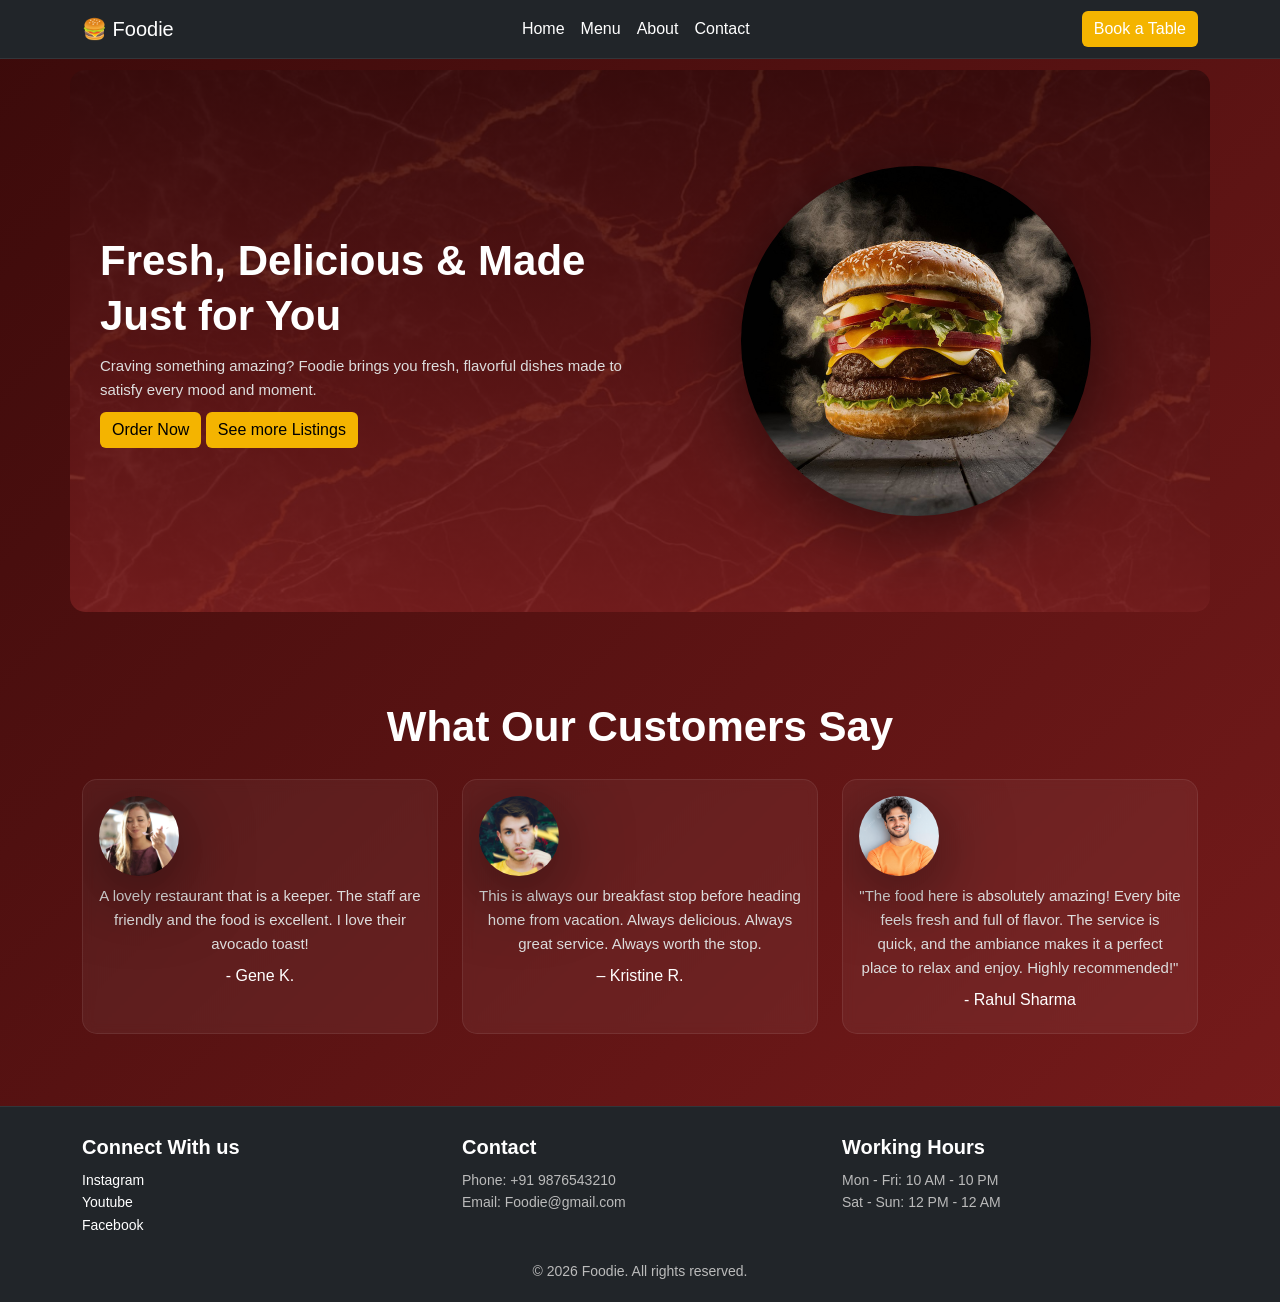
<file: index.html>
<!DOCTYPE html>
<html lang="en">

<head>
  <meta charset="UTF-8">
  <meta name="viewport" content="width=device-width, initial-scale=1.0">
  <title>Foodie</title>
  <link href="https://cdn.jsdelivr.net/npm/bootstrap@5.3.3/dist/css/bootstrap.min.css" rel="stylesheet">
  <link rel="stylesheet" href="landingpage.css">
</head>

<body>
  <nav class="navbar navbar-expand-lg navbar-dark fixed-top bg-dark">
    <div class="container">
      <a class="navbar-brand" href="index.html">🍔 Foodie</a>
      <button class="navbar-toggler ms-auto" type="button" data-bs-toggle="collapse" data-bs-target="#navbarnav">
        <span class="navbar-toggler-icon"></span>
      </button>
      <div class="collapse navbar-collapse" id="navbarnav">
        <ul class="navbar-nav mx-auto">
          <li class="nav-item"><a class="nav-link" href="index.html">Home</a></li>
          <li class="nav-item"><a class="nav-link" href="Menu.html">Menu</a></li>
          <li class="nav-item"><a class="nav-link" href="About.html">About</a></li>
          <li class="nav-item"><a class="nav-link" href="Contact.html">Contact</a></li>
        </ul>
        <a class="btn btn-warning" href="book_table.html">Book a Table</a>
      </div>
    </div>
  </nav>
  <section class="container py-5 hero-bg">
    <div class="row align-items-center my-5">

      <!-- LEFT -->
      <div class="col-md-6">
        <h2>Fresh, Delicious & Made Just for You</h2>
        <p>
          Craving something amazing? Foodie brings you fresh, flavorful dishes made to satisfy every mood and moment.
        </p>
        <a href="Menu.html" class="btn btn-warning">Order Now</a>
        <a href="Menu.html" class="btn btn-warning">See more Listings</a>
      </div>

      <!-- RIGHT -->
      <div class="col-md-6 text-center">
        <img src="./images/burger/Home-burger-image.jpg!bw700" class="img-fluid rounded-circle" width="350">
      </div>

    </div>
  </section>

  <!-- Testimonial cards -->

  <section class="container py-5 my-3">
    <h2 class="text-center mb-4">What Our Customers Say</h2>
    <div class="row">
      <div class="col-md-4 d-flex mb-2">
        <div class="card p-3 text-center w-100">
          <img src="./images/client1.jpg" class="rounded-circle mb-2" width="80">
          <p>A lovely restaurant that is a keeper. The staff are friendly and the food is excellent. I love their
            avocado toast!</p>
          <h6>- Gene K.</h6>
        </div>
      </div>
      <div class="col-md-4 d-flex mb-2">
        <div class="card p-3 text-center w-100">
          <img src="./images/client2.jpg" class="rounded-circle mb-2" width="80">
          <p>This is always our breakfast stop before heading home from vacation. Always delicious. Always great
            service. Always worth the stop.</p>
          <h6>– Kristine R.</h6>
        </div>
      </div>
      <div class="col-12 col-md-4 d-flex mb-2">
        <div class="card p-3 text-center w-100">
          <img src="./images/client-3.jpg" class="rounded-circle mb-2" width="80">
          <p>
            "The food here is absolutely amazing! Every bite feels fresh and full of flavor.
            The service is quick, and the ambiance makes it a perfect place to relax and enjoy.
            Highly recommended!"
          </p>
          <h6>- Rahul Sharma</h6>
        </div>
      </div>
    </div>
  </section>

  <footer class="bg-dark text-white mt-auto">
    <div class="container">
      <div class="row text-center text-md-start">

        <!-- Connect -->
        <div class="col-md-4 my-2">
          <h5>Connect With us</h5>
          <p><a href="#" class="text-decoration-none text-white">Instagram</a></p>
          <p><a href="#" class="text-decoration-none text-white">Youtube</a></p>
          <p><a href="#" class="text-decoration-none text-white">Facebook</a></p>
        </div>


        <!-- Contact -->
        <div class="col-md-4 my-2">

          <h5>Contact</h5>
          <p>Phone: +91 9876543210</p>
          <p>Email: Foodie@gmail.com</p>
        </div>

        <div class="col-md-4 my-2">
          <h5>Working Hours</h5>
          <p>Mon - Fri: 10 AM - 10 PM</p>
          <p>Sat - Sun: 12 PM - 12 AM</p>
        </div>
        <p class="text-center mt-3">
          © 2026 Foodie. All rights reserved.
        </p>
      </div>
    </div>
  </footer>

  <script src="https://cdn.jsdelivr.net/npm/bootstrap@5.3.3/dist/js/bootstrap.bundle.min.js"></script>
</body>

</html>
</file>
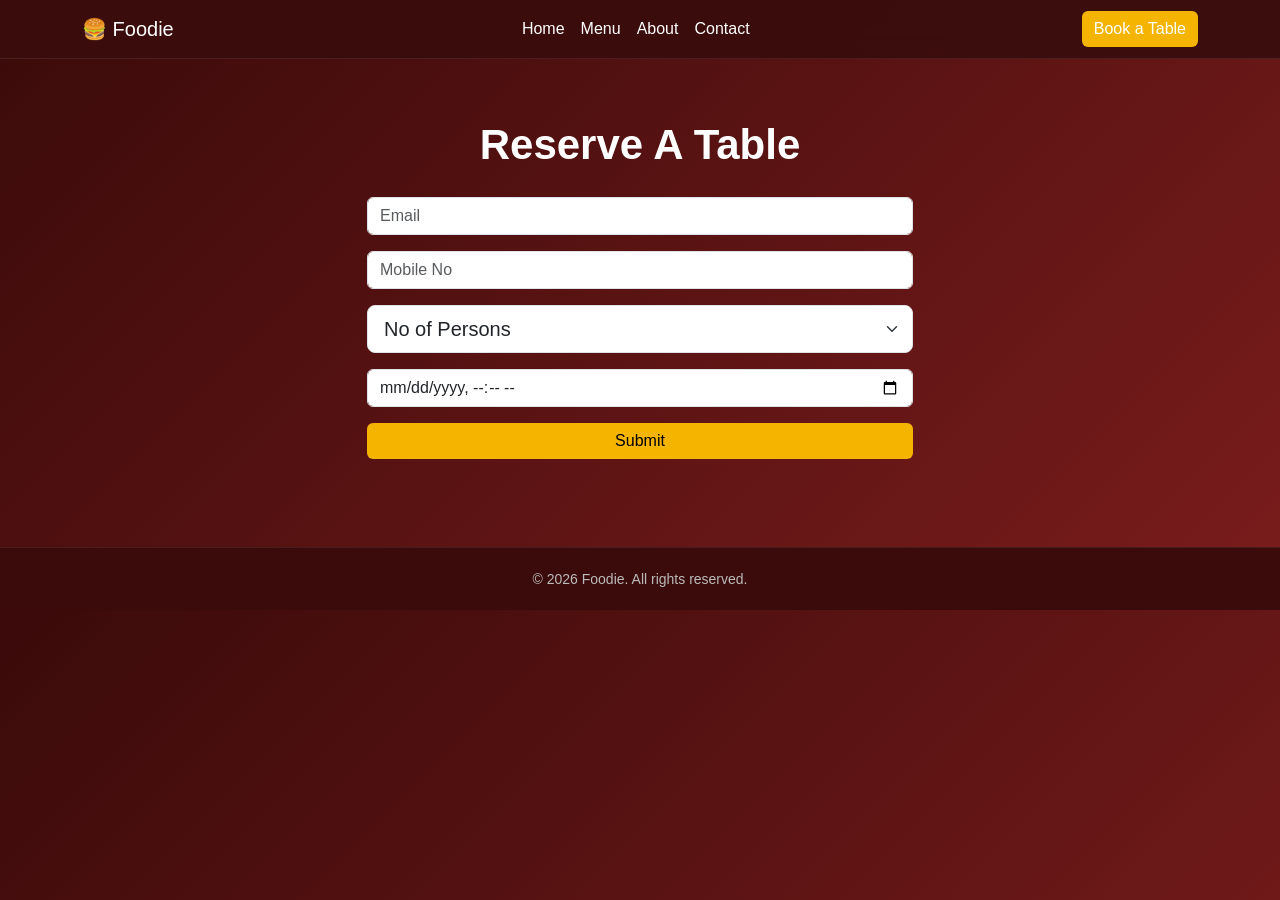
<file: book_table.html>
<!DOCTYPE html>
<html lang="en">

<head>
    <meta charset="UTF-8">
    <meta name="viewport" content="width=device-width, initial-scale=1.0">
    <title>Reservation Form</title>
    <link href="https://cdn.jsdelivr.net/npm/bootstrap@5.3.3/dist/css/bootstrap.min.css" rel="stylesheet">
    <link rel="stylesheet" href="landingpage.css">
</head>

<body>

    <nav class="navbar navbar-expand-lg navbar-dark fixed-top">
        <div class="container">
            <a class="navbar-brand" href="index.html">🍔 Foodie</a>
            <button class="navbar-toggler ms-auto" type="button" data-bs-toggle="collapse" data-bs-target="#navbarnav">
                <span class="navbar-toggler-icon"></span>
            </button>
            <div class="collapse navbar-collapse" id="navbarnav">
                <ul class="navbar-nav mx-auto">
                    <li class="nav-item"><a class="nav-link" href="index.html">Home</a></li>
                    <li class="nav-item"><a class="nav-link" href="Menu.html">Menu</a></li>
                    <li class="nav-item"><a class="nav-link" href="About.html">About</a></li>
                    <li class="nav-item"><a class="nav-link" href="Contact.html">Contact</a></li>
                </ul>
                <a class="btn btn-warning" href="book_table.html">Book a Table</a>
            </div>
        </div>
    </nav>

    <section class="container py-5">
        <h2 class="text-center mb-4">Reserve A Table</h2>
        <div class="row justify-content-center">
            <div class="col-md-6">
                <form>
                    <input type="text" class="form-control mb-3" placeholder="Email" required>
                    <input type="tel" class="form-control mb-3" placeholder="Mobile No" required>
                    <select class="form-select form-select-lg mb-3" aria-label="Large select example">
                        <option selected>No of Persons</option>
                        <option value="1">One</option>
                        <option value="2">Two</option>
                        <option value="3">Three</option>
                        <option value="4">Four</option>
                    </select>
                    <input type="datetime-local" class="form-control mb-3" placeholder="Date" required>
                    <button type="submit" class="btn btn-warning w-100">Submit</button>
                </form>
            </div>
        </div>
    </section>

     <footer>
        <p class="text-center">
            © 2026 Foodie. All rights reserved.
        </p>
    </footer>

    <script src="https://cdn.jsdelivr.net/npm/bootstrap@5.3.3/dist/js/bootstrap.bundle.min.js"></script>
</body>

</html>
</file>
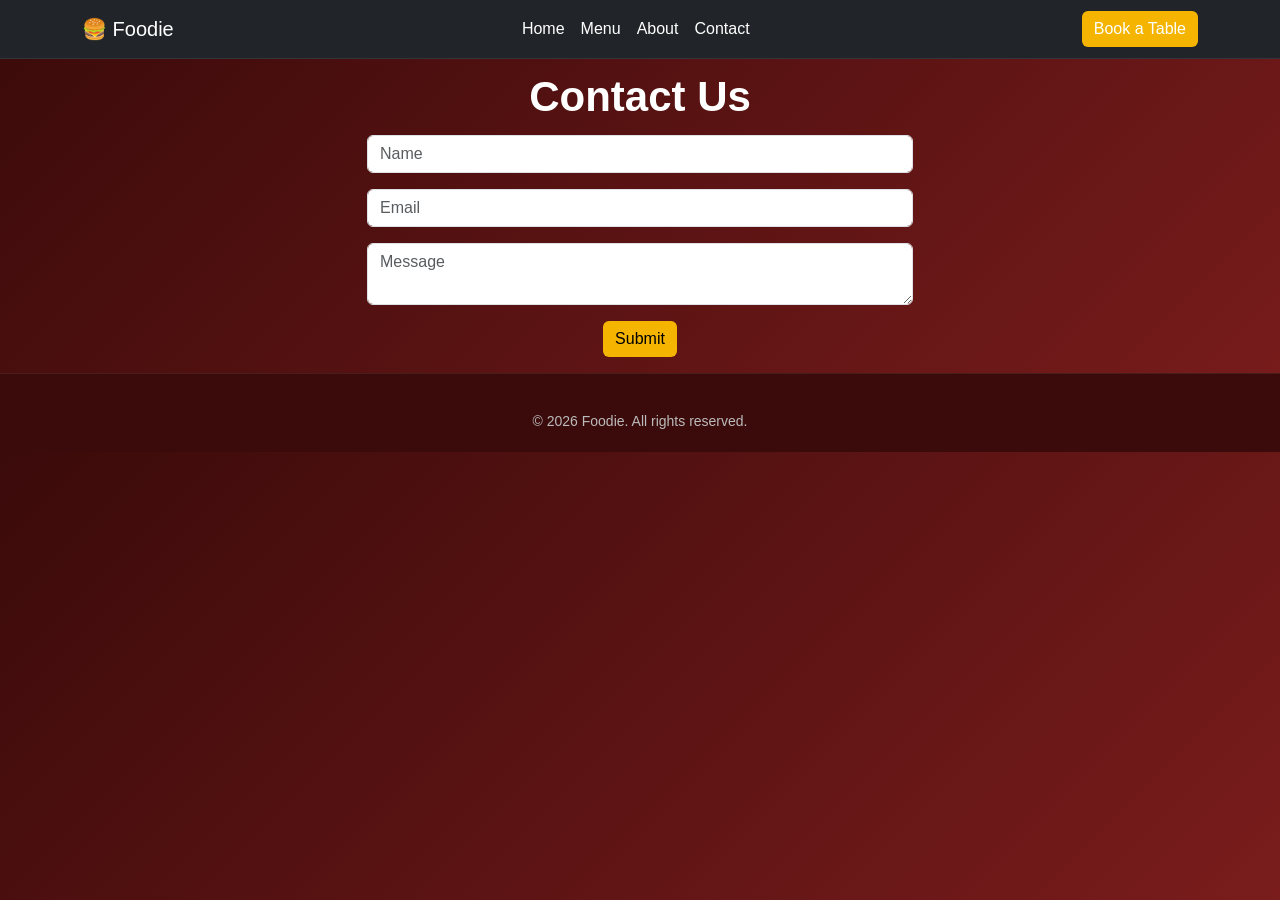
<file: Contact.html>
<!DOCTYPE html>
<html lang="en">

<head>
    <meta charset="UTF-8">
    <meta name="viewport" content="width=device-width, initial-scale=1.0">
    <title>Contact Us</title>
    <link href="https://cdn.jsdelivr.net/npm/bootstrap@5.3.3/dist/css/bootstrap.min.css" rel="stylesheet">
    <link rel="stylesheet" href="landingpage.css">
</head>

<body>
    <nav class="navbar navbar-expand-lg navbar-dark fixed-top bg-dark">
        <div class="container">
            <a class="navbar-brand" href="index.html">🍔 Foodie</a>
            <button class="navbar-toggler ms-auto" type="button" data-bs-toggle="collapse" data-bs-target="#navbarnav">
                <span class="navbar-toggler-icon"></span>
            </button>
            <div class="collapse navbar-collapse" id="navbarnav">
                <ul class="navbar-nav mx-auto">
                    <li class="nav-item"><a class="nav-link" href="index.html">Home</a></li>
                    <li class="nav-item"><a class="nav-link" href="Menu.html">Menu</a></li>
                    <li class="nav-item"><a class="nav-link" href="About.html">About</a></li>
                    <li class="nav-item"><a class="nav-link" href="Contact.html">Contact</a></li>
                </ul>
                <a class="btn btn-warning" href="book_table.html">Book a Table</a>
            </div>
        </div>
    </nav>

    <div>
        <div class="container text-center mb-3">
            <h2>Contact Us</h2>
            <div class="row justify-content-center">
                <div class="col-md-6">
                    <form>
                        <input type="text" class="form-control mb-3" placeholder="Name" required>
                        <input type="email" class="form-control mb-3" placeholder="Email" required>
                        <textarea placeholder="Message" class="form-control mb-3"></textarea>
                        <button type="submit" class="btn btn-warning">Submit</button>
                    </form>
                </div>
            </div>
        </div>
    </div>

    <footer>
        <p class="text-center mt-3">
            © 2026 Foodie. All rights reserved.
        </p>
    </footer>

    <script src="https://cdn.jsdelivr.net/npm/bootstrap@5.3.3/dist/js/bootstrap.bundle.min.js"></script>
</body>

</html>
</file>
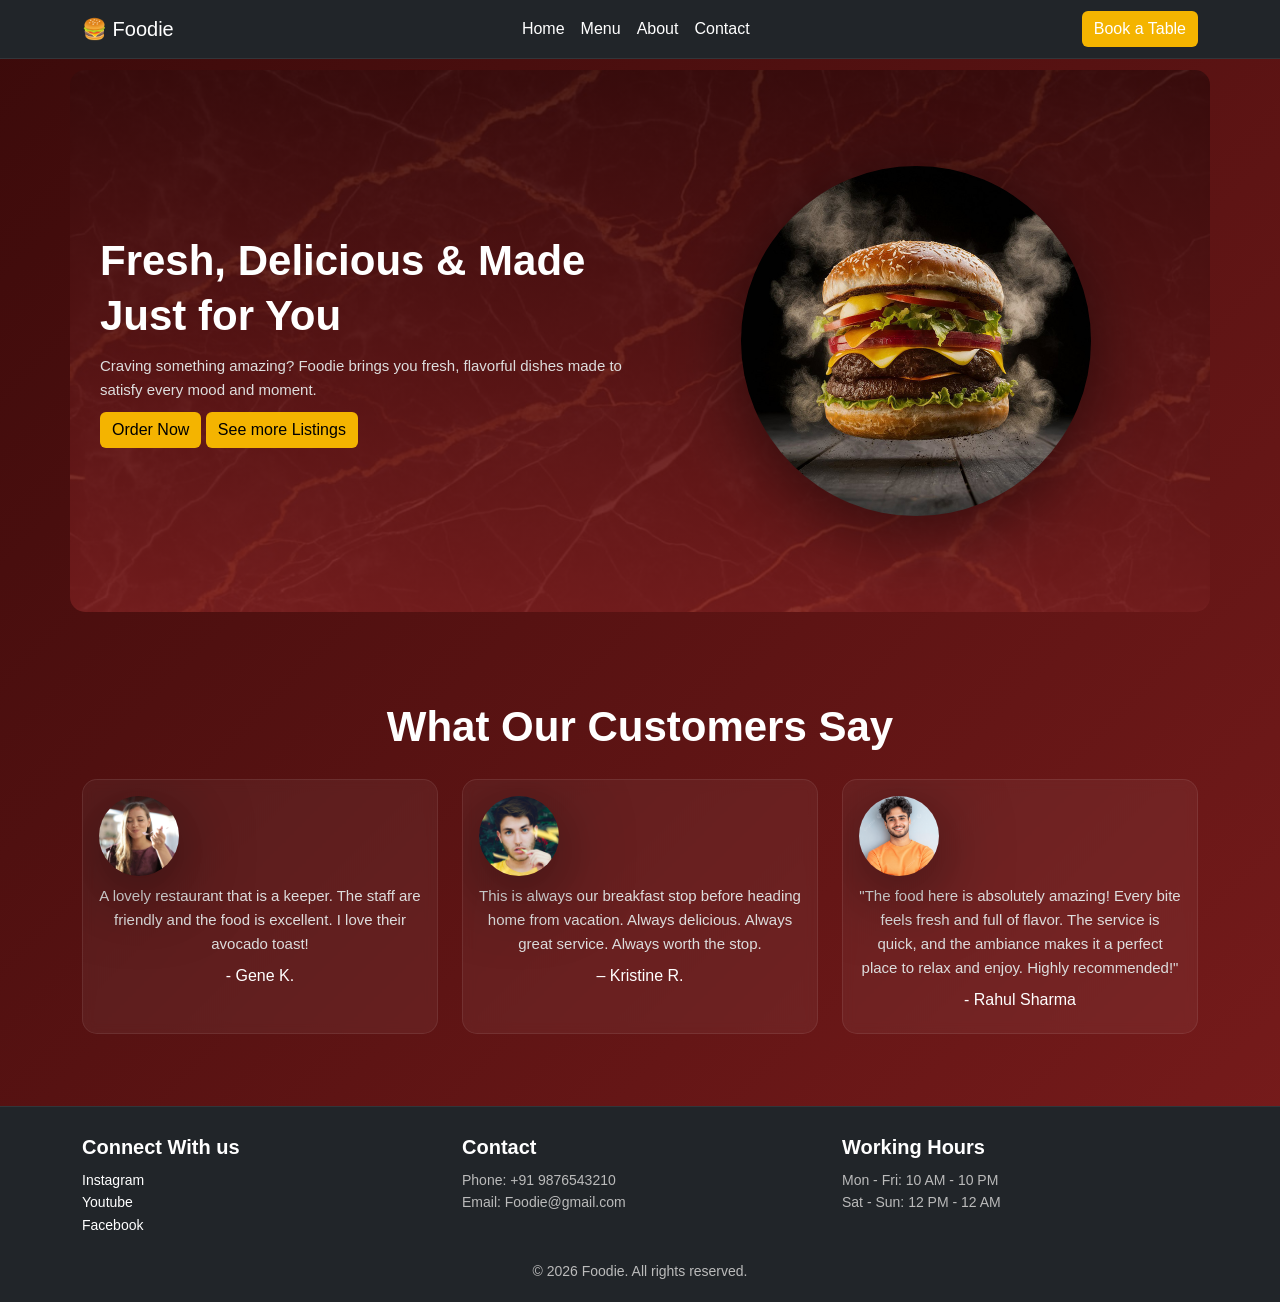
<file: Home.html>
<!DOCTYPE html>
<html lang="en">

<head>
  <meta charset="UTF-8">
  <meta name="viewport" content="width=device-width, initial-scale=1.0">
  <title>Foodie</title>
  <link href="https://cdn.jsdelivr.net/npm/bootstrap@5.3.3/dist/css/bootstrap.min.css" rel="stylesheet">
  <link rel="stylesheet" href="landingpage.css">
</head>

<body>
  <nav class="navbar navbar-expand-lg navbar-dark fixed-top bg-dark">
    <div class="container">
      <a class="navbar-brand" href="Home.html">🍔 Foodie</a>
      <button class="navbar-toggler ms-auto" type="button" data-bs-toggle="collapse" data-bs-target="#navbarnav">
        <span class="navbar-toggler-icon"></span>
      </button>
      <div class="collapse navbar-collapse" id="navbarnav">
        <ul class="navbar-nav mx-auto">
          <li class="nav-item"><a class="nav-link" href="Home.html">Home</a></li>
          <li class="nav-item"><a class="nav-link" href="Menu.html">Menu</a></li>
          <li class="nav-item"><a class="nav-link" href="About.html">About</a></li>
          <li class="nav-item"><a class="nav-link" href="Contact.html">Contact</a></li>
        </ul>
        <a class="btn btn-warning" href="Book A Table.html">Book a Table</a>
      </div>
    </div>
  </nav>
  <section class="container py-5 hero-bg">
    <div class="row align-items-center my-5">

      <!-- LEFT -->
      <div class="col-md-6">
        <h2>Fresh, Delicious & Made Just for You</h2>
        <p>
          Craving something amazing? Foodie brings you fresh, flavorful dishes made to satisfy every mood and moment.
        </p>
        <a href="Menu.html" class="btn btn-warning">Order Now</a>
        <a href="Menu.html" class="btn btn-warning">See more Listings</a>
      </div>

      <!-- RIGHT -->
      <div class="col-md-6 text-center">
        <img src="./images/burger/Home-burger-image.jpg!bw700" class="img-fluid rounded-circle" width="350">
      </div>

    </div>
  </section>

  <!-- Testimonial cards -->

  <section class="container py-5 my-3">
    <h2 class="text-center mb-4">What Our Customers Say</h2>
    <div class="row">
      <div class="col-md-4 d-flex mb-2">
        <div class="card p-3 text-center w-100">
          <img src="./images/client1.jpg" class="rounded-circle mb-2" width="80">
          <p>A lovely restaurant that is a keeper. The staff are friendly and the food is excellent. I love their
            avocado toast!</p>
          <h6>- Gene K.</h6>
        </div>
      </div>
      <div class="col-md-4 d-flex mb-2">
        <div class="card p-3 text-center w-100">
          <img src="./images/client2.jpg" class="rounded-circle mb-2" width="80">
          <p>This is always our breakfast stop before heading home from vacation. Always delicious. Always great
            service. Always worth the stop.</p>
          <h6>– Kristine R.</h6>
        </div>
      </div>
      <div class="col-12 col-md-4 d-flex mb-2">
        <div class="card p-3 text-center w-100">
          <img src="./images/client-3.jpg" class="rounded-circle mb-2" width="80">
          <p>
            "The food here is absolutely amazing! Every bite feels fresh and full of flavor.
            The service is quick, and the ambiance makes it a perfect place to relax and enjoy.
            Highly recommended!"
          </p>
          <h6>- Rahul Sharma</h6>
        </div>
      </div>
    </div>
  </section>

  <footer class="bg-dark text-white mt-auto">
    <div class="container">
      <div class="row text-center text-md-start">

        <!-- Connect -->
        <div class="col-md-4 my-2">
          <h5>Connect With us</h5>
          <p><a href="#" class="text-decoration-none text-white">Instagram</a></p>
          <p><a href="#" class="text-decoration-none text-white">Youtube</a></p>
          <p><a href="#" class="text-decoration-none text-white">Facebook</a></p>
        </div>


        <!-- Contact -->
        <div class="col-md-4 my-2">

          <h5>Contact</h5>
          <p>Phone: +91 9876543210</p>
          <p>Email: Foodie@gmail.com</p>
        </div>

        <div class="col-md-4 my-2">
          <h5>Working Hours</h5>
          <p>Mon - Fri: 10 AM - 10 PM</p>
          <p>Sat - Sun: 12 PM - 12 AM</p>
        </div>
        <p class="text-center mt-3">
          © 2026 Foodie. All rights reserved.
        </p>
      </div>
    </div>
  </footer>

  <script src="https://cdn.jsdelivr.net/npm/bootstrap@5.3.3/dist/js/bootstrap.bundle.min.js"></script>
</body>

</html>
</file>
<file: landingpage.css>
/* ===== RESET ===== */
* {
    padding: 0;
    margin: 0;
    box-sizing: border-box;
    font-weight: 300;
    font-family: 'Segoe UI', Tahoma, Geneva, Verdana, sans-serif;
}

/* ===== BODY ===== */
body {
    background: linear-gradient(135deg, #3b0a0a, #7a1c1c);
    color: white;
    padding-top: 70px;
    font-size: 16px;
    line-height: 1.6;
}

/* ===== NAVBAR ===== */
.navbar {
    background: rgba(58, 13, 13, 0.95);
    backdrop-filter: blur(12px);
    border-bottom: 1px solid rgba(255,255,255,0.08);
    transition: all 0.3s ease;
}

.navbar a {
    color: white !important;
    transition: 0.3s;
}

.navbar a:hover {
    color: #ffc107 !important;
}

.navbar .btn {
    background: #f4b400;
    color: black;
    border: none;
    transition: 0.3s;
}

.navbar .btn:hover {
    background: #ffca2c;
    transform: scale(1.05);
}

.navbar-toggler {
    border-color: white;
}

.navbar-toggler-icon {
    filter: invert(1);
}

/* ===== TYPOGRAPHY ===== */
h1, h2, h3, h4, h5 {
    font-weight: 600;
    margin-bottom: 10px;
}

h2 {
    font-size: 42px;
    line-height: 1.3;
}

p {
    color: #ddd;
    font-size: 15px;
    margin-bottom: 10px;
}

/* ===== BUTTONS ===== */
.btn-warning {
    background: #f4b400;
    border: none;
    transition: all 0.3s ease;
}

.btn-warning:hover {
    background-color: #ffca2c;
    transform: scale(1.05);
}

.btn-outline-warning {
    border: 1px solid #f4b400;
    color: #f4b400;
    transition: 0.3s;
}

.btn-outline-warning:hover {
    background: #f4b400;
    color: black;
}

/* ===== IMAGE EFFECT ===== */
img {
    filter: drop-shadow(0px 15px 35px rgba(0,0,0,0.5));
    transition: 0.3s;
}

/* ===== CARD ===== */
.card {
    background: rgba(255,255,255,0.05);
    border: 1px solid rgba(255,255,255,0.08);
    border-radius: 15px;
    color: white;
    transition: all 0.35s ease;
    overflow: hidden;
    backdrop-filter: blur(6px);
}

.card:hover {
    transform: translateY(-10px);
    box-shadow: 0 15px 30px rgba(0,0,0,0.5);
}

/* ===== COMMON HERO ===== */
.hero-section {
    height: 250px;
    border-radius: 15px;
    margin: 20px auto;
    width: 95%;
    display: flex;
    align-items: center;
    justify-content: center;
    text-align: center;
}

/* TEXT */
.hero-section h1 {
    font-size: 48px;
    font-weight: 700;
    letter-spacing: 2px;
}

.hero-section p {
    font-size: 18px;
    color: #ffc107;
    letter-spacing: 2px;
}

/* ===== MENU HERO ===== */
.menu-hero {
    background: linear-gradient(rgba(0,0,0,0.6), rgba(0,0,0,0.6)),
                url('./images/bg-menu.jpg') center/cover no-repeat;
}

/* ===== ABOUT HERO ===== */
.about-hero {
    background: linear-gradient(rgba(0,0,0,0.65), rgba(0,0,0,0.65)),
                url('./images/about-bg.jpg') center/cover no-repeat;
}
.hero-bg {
    background: linear-gradient(
        rgba(59, 10, 10, 0.9),
        rgba(122, 28, 28, 0.9)
    ),
    url('./images/bg-img.jpg');

    background-size: cover;
    background-position: center;
    border-radius: 15px;
    padding: 30px;
}
/* ===== MENU IMAGE ===== */
.menu-img {
    height: 200px;
    object-fit: cover;
    border-radius: 12px;
    transition: transform 0.4s ease;
}

.card:hover .menu-img {
    transform: scale(1.08);
}

/* ===== PRICE + CART ALIGNMENT ===== */
.card span {
    font-size: 16px;
    letter-spacing: 1px;
}

/* ===== NAV PILLS ===== */
.nav-pills .nav-link {
    background: none !important;
    border: none;
    color: rgba(255, 255, 255, 0.6);
    font-size: 13px;
    letter-spacing: 3px;
    text-transform: uppercase;
    position: relative;
    padding: 10px 15px;
    transition: 0.3s;
}

/* Hover */
.nav-pills .nav-link:hover {
    color: #ffc107;
}

/* Underline animation */
.nav-pills .nav-link::after {
    content: "";
    position: absolute;
    left: 50%;
    bottom: 0;
    width: 0;
    height: 2px;
    background: #ffc107;
    transition: 0.3s;
    transform: translateX(-50%);
}

/* Hover underline */
.nav-pills .nav-link:hover::after {
    width: 60%;
}

/* Active tab */
.nav-pills .nav-link.active {
    color: #ffc107;
}

/* Active underline */
.nav-pills .nav-link.active::after {
    width: 60%;
}

/* ===== SECTION SPACING ===== */
section {
    margin-bottom: 40px;
}

/* ===== FOOTER ===== */
footer, .footer {
    background: #3b0a0a;
    padding: 20px 0;
    border-top: 1px solid rgba(255,255,255,0.08);
}

footer p {
    margin: 0;
    font-size: 14px;
    color: #bbb;
}
</file>
